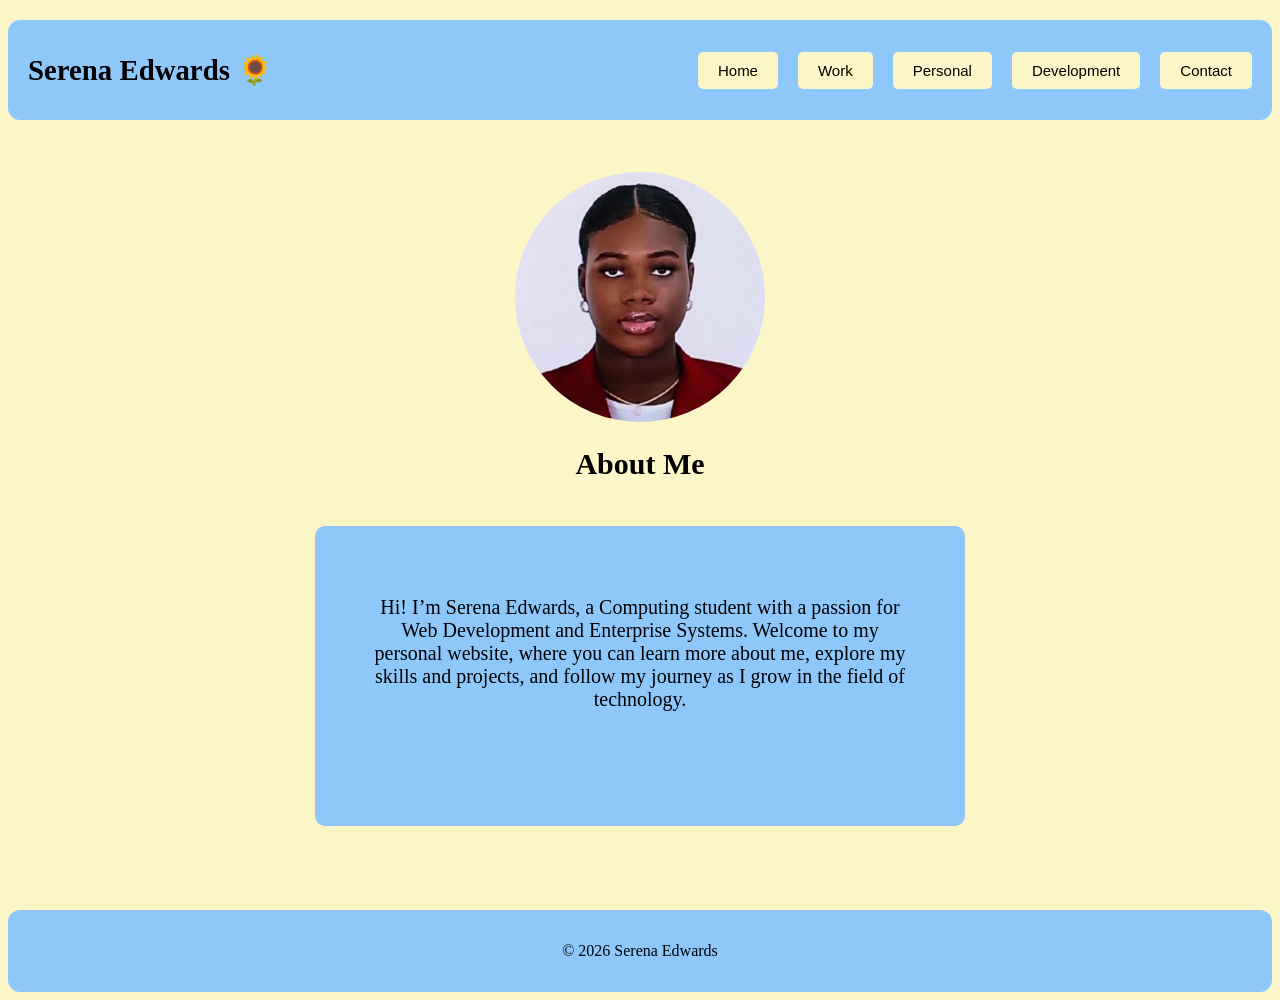
<file: index.html>
<!--Name: Serena Edwards-->

<!DOCTYPE html>
<html lang="en">
    <head>
        <meta charset="UTF-8">
        <meta name="viewport" content="width=device-width, initial-scale=1.0">
        <title>Serena Edwards</title>
         <link rel="stylesheet" href="style.css">
    </head>
    
    <body>
         <!--Header-->
        <header>
        <h1> Serena Edwards 🌻</h1>
        <nav>
        <ul>
            <li><a href="index.html"><button>Home</button></a></li>
          <li><a href="work.html"><button>Work</button></a></li>
          <li><a href="personal.html"><button>Personal</button></a></li>
          <li><a href="development.html"><button>Development</button></a></li>
          <li><a href="contact.html"><button>Contact</button></a></li>
        </ul>
    </nav>
</header>
        <!--Welcome-->
        <section id="home">
            <img src="professional-picture.jpg" alt="Profile Picture" class="circular-img">
            <h2> About Me </h2>
            <div class="about-container">
            <p> Hi! I’m Serena Edwards, a Computing student with a passion for Web Development and Enterprise Systems. 
                Welcome to my personal website, where you can learn more about me, explore my skills and projects, and 
                follow my journey as I grow in the field of technology.
            </p>
            </div>
        </section>
        
        <footer>
        <p>&copy; 2026 Serena Edwards </p>
    </footer>

    </body>
</html>
</file>
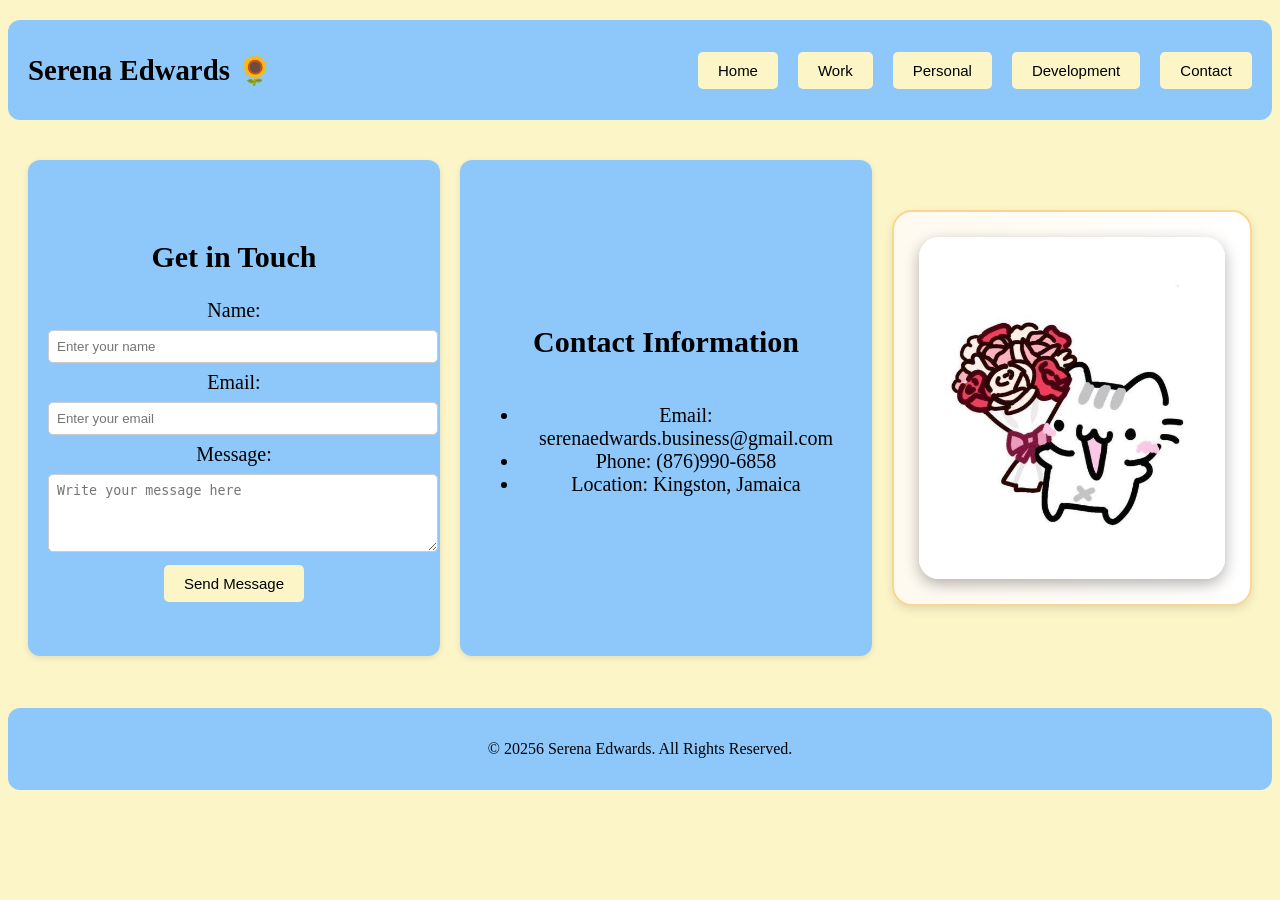
<file: contact.html>
<!--
Name: Serena Edwards
-->

<!DOCTYPE html>
<html lang="en">
  <head>
    <meta charset="UTF-8">
    <meta name="viewport" content="width=device-width, initial-scale=1.0">
    <title>Contact - Serena Edwards</title>
    <link rel="stylesheet" href="style.css">
    </head>
    
    <body>
         <!--Header-->
        <header>
        <h1> Serena Edwards 🌻</h1>
        <nav>
        <ul>
            <li><a href="index.html"><button>Home</button></a></li>
          <li><a href="work.html"><button>Work</button></a></li>
          <li><a href="personal.html"><button>Personal</button></a></li>
          <li><a href="development.html"><button>Development</button></a></li>
          <li><a href="contact.html"><button>Contact</button></a></li>
        </ul>
      </nav>
    </header>

    <!--Main content-->
    <main class="contact-container">
      <!--Contact Form Section-->
      <section class="contact-form">
        <h2>Get in Touch</h2>
        <form>
          <label for="name">Name:</label>
          <input type="text" id="name" placeholder="Enter your name" required>

          <label for="email">Email:</label>
          <input type="email" id="email" placeholder="Enter your email" required>

          <label for="message">Message:</label>
          <textarea id="message" rows="4" placeholder="Write your message here"></textarea>

          <button type="submit">Send Message</button>
        </form>
      </section>

      <!--Contact Info & Favorites-->
      <section class="contact-info">
        <h2>Contact Information</h2>
        <ul>
          <li>Email: serenaedwards.business@gmail.com</li>
          <li>Phone: (876)990-6858 </li>
          <li>Location: Kingston, Jamaica</li>
        </ul>

      </section>

      <div class="image-showcase">
  <img src="cat.jpeg" alt="cat">
</div>


    </main>

    <!--Footer-->
    <footer>
      <p>&copy; 20256 Serena Edwards. All Rights Reserved.</p>
    </footer>
  </body>
</html>
</file>
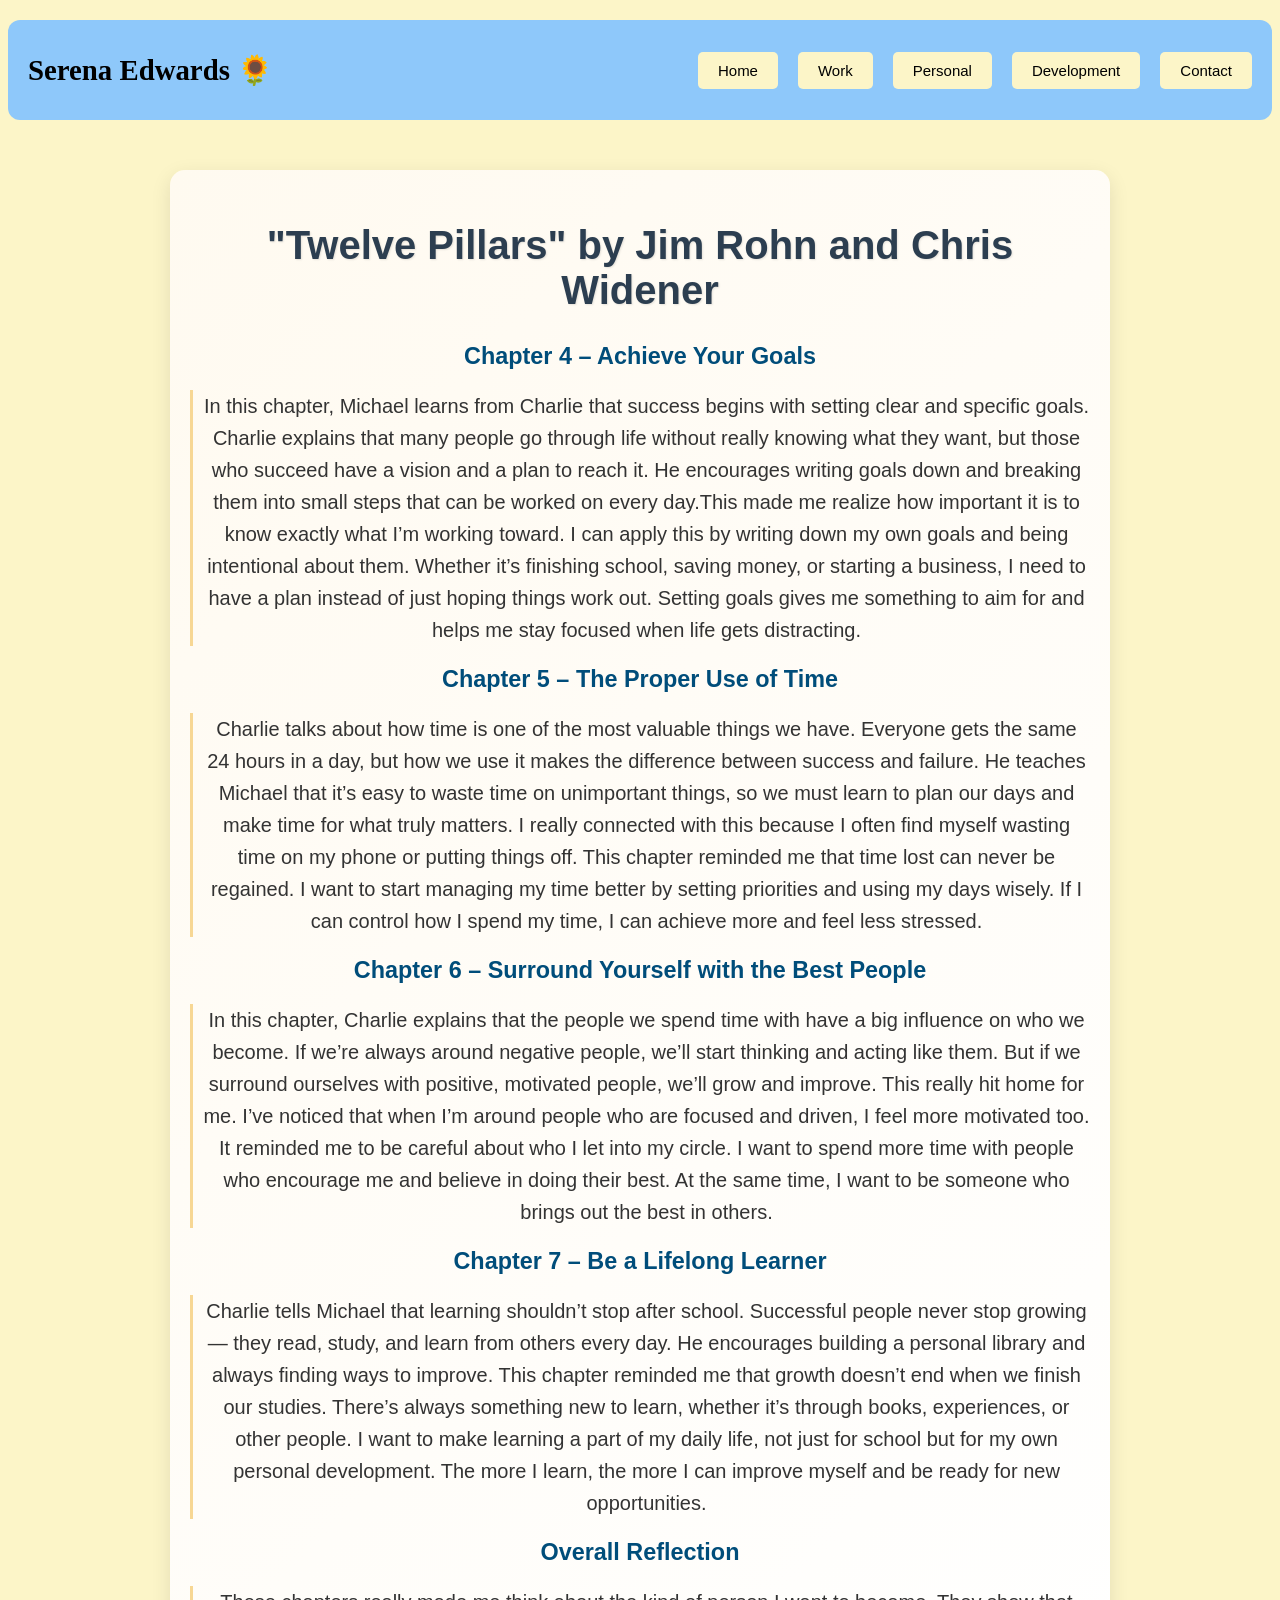
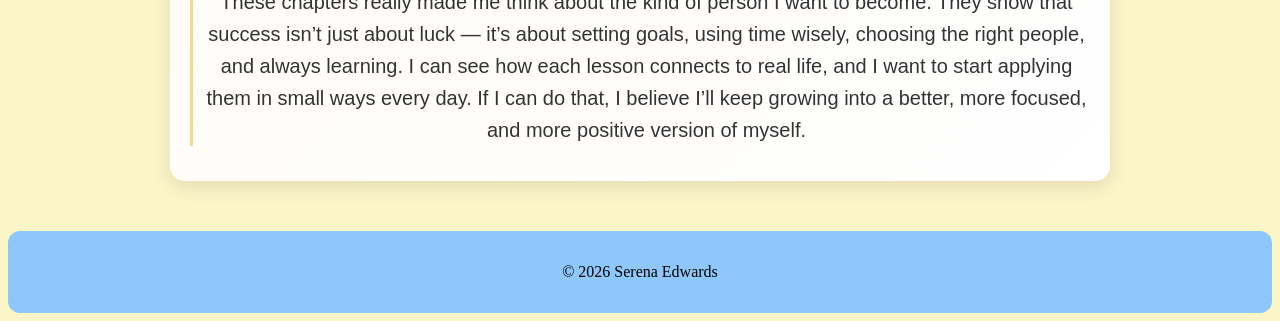
<file: development.html>
<!--Name: Serena Edwards--->

<!DOCTYPE html>
<html lang="en">
    <head>
        <meta charset="UTF-8">
        <meta name="viewport" content="width=device-width, initial-scale=1.0">
        <title>Serena Edwards</title>
         <link rel="stylesheet" href="style.css">
    </head>
    
    <body>
         <!--Header-->
        <header>
        <h1> Serena Edwards 🌻</h1>
        <nav>
        <ul>
            <li><a href="index.html"><button>Home</button></a></li>
          <li><a href="work.html"><button>Work</button></a></li>
          <li><a href="personal.html"><button>Personal</button></a></li>
          <li><a href="development.html"><button>Development</button></a></li>
          <li><a href="contact.html"><button>Contact</button></a></li>
        </ul>
    </nav>
</header>

<section id="development">
    <div class="Book">
    <h2>"Twelve Pillars" by Jim Rohn and Chris Widener</h2>
    <h3> Chapter 4 – Achieve Your Goals </h3>
    <p> In this chapter, Michael learns from Charlie that success begins with setting clear and specific goals. 
        Charlie explains that many people go through life without really knowing what they want, but those who 
        succeed have a vision and a plan to reach it. He encourages writing goals down and breaking them into 
        small steps that can be worked on every day.This made me realize how important it is to know exactly 
        what I’m working toward. I can apply this by writing down my own goals and being intentional about them. 
        Whether it’s finishing school, saving money, or starting a business, I need to have a plan instead of just
        hoping things work out. Setting goals gives me something to aim for and helps me stay focused when life 
        gets distracting.
    </p>
    <h3> Chapter 5 – The Proper Use of Time </h3>
    <p> Charlie talks about how time is one of the most valuable things we have. Everyone gets the same 24 hours 
        in a day, but how we use it makes the difference between success and failure. He teaches Michael that it’s
        easy to waste time on unimportant things, so we must learn to plan our days and make time for what truly matters.
        I really connected with this because I often find myself wasting time on my phone or putting things off. 
        This chapter reminded me that time lost can never be regained. I want to start managing my time better by 
        setting priorities and using my days wisely. If I can control how I spend my time, I can achieve more and feel 
        less stressed.
    </p>
    <h3>Chapter 6 – Surround Yourself with the Best People</h3>
    <p> In this chapter, Charlie explains that the people we spend time with have a big influence on who we become. 
        If we’re always around negative people, we’ll start thinking and acting like them. But if we surround ourselves 
        with positive, motivated people, we’ll grow and improve. This really hit home for me. I’ve noticed that when I’m 
        around people who are focused and driven, I feel more motivated too. It reminded me to be careful about who I let 
        into my circle. I want to spend more time with people who encourage me and believe in doing their best. At the same 
        time, I want to be someone who brings out the best in others.
    </p>
    <h3> Chapter 7 – Be a Lifelong Learner </h3>
    <P> Charlie tells Michael that learning shouldn’t stop after school. Successful people never stop growing — they 
        read, study, and learn from others every day. He encourages building a personal library and always finding ways to improve.
        This chapter reminded me that growth doesn’t end when we finish our studies. There’s always something new to learn, whether 
        it’s through books, experiences, or other people. I want to make learning a part of my daily life, not just for school but 
        for my own personal development. The more I learn, the more I can improve myself and be ready for new opportunities.
    </P>

    <h3>Overall Reflection</h3>
    <P> These chapters really made me think about the kind of person I want to become. They show that success isn’t just about luck —
         it’s about setting goals, using time wisely, choosing the right people, and always learning. I can see how each lesson 
         connects to real life, and I want to start applying them in small ways every day. If I can do that, I believe I’ll keep
         growing into a better, more focused, and more positive version of myself. 
        </P>
    </div>

</section>

<footer>
    <p>&copy; 2026 Serena Edwards </p>
</footer>
</file>
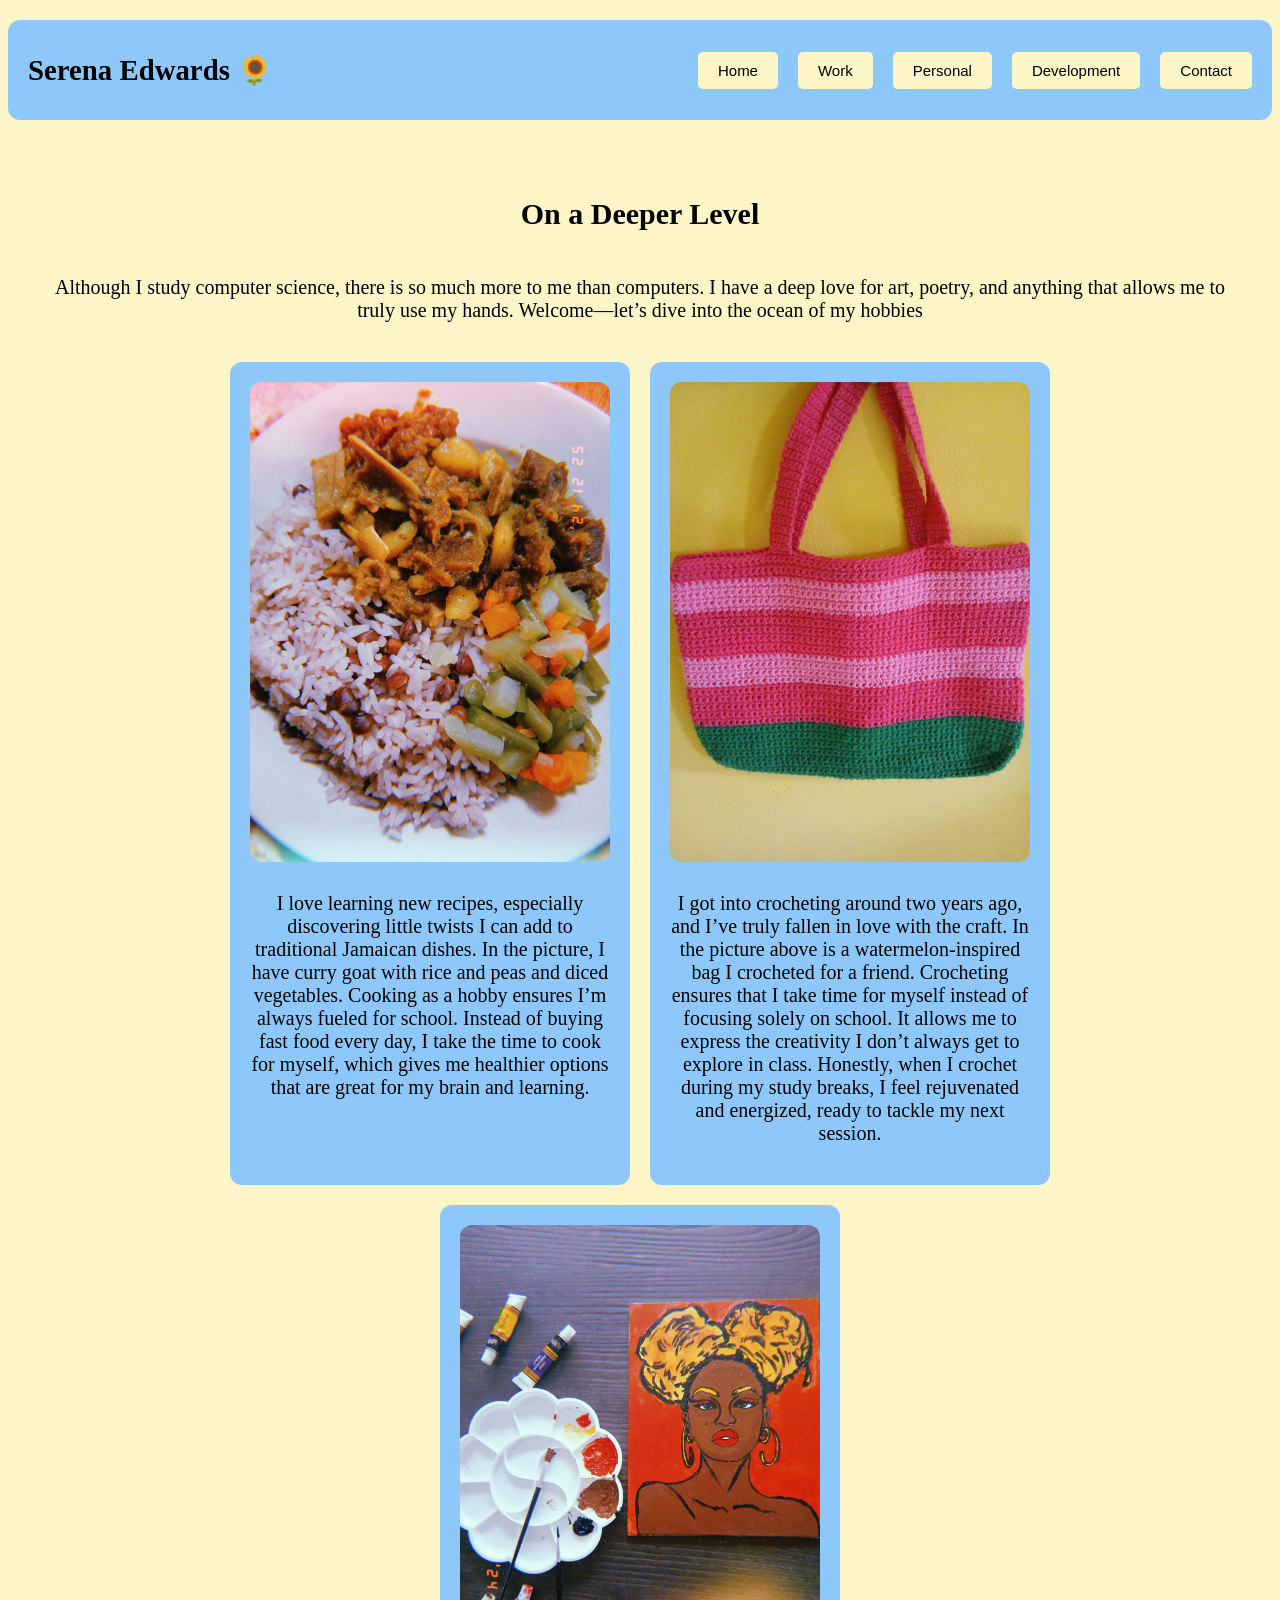
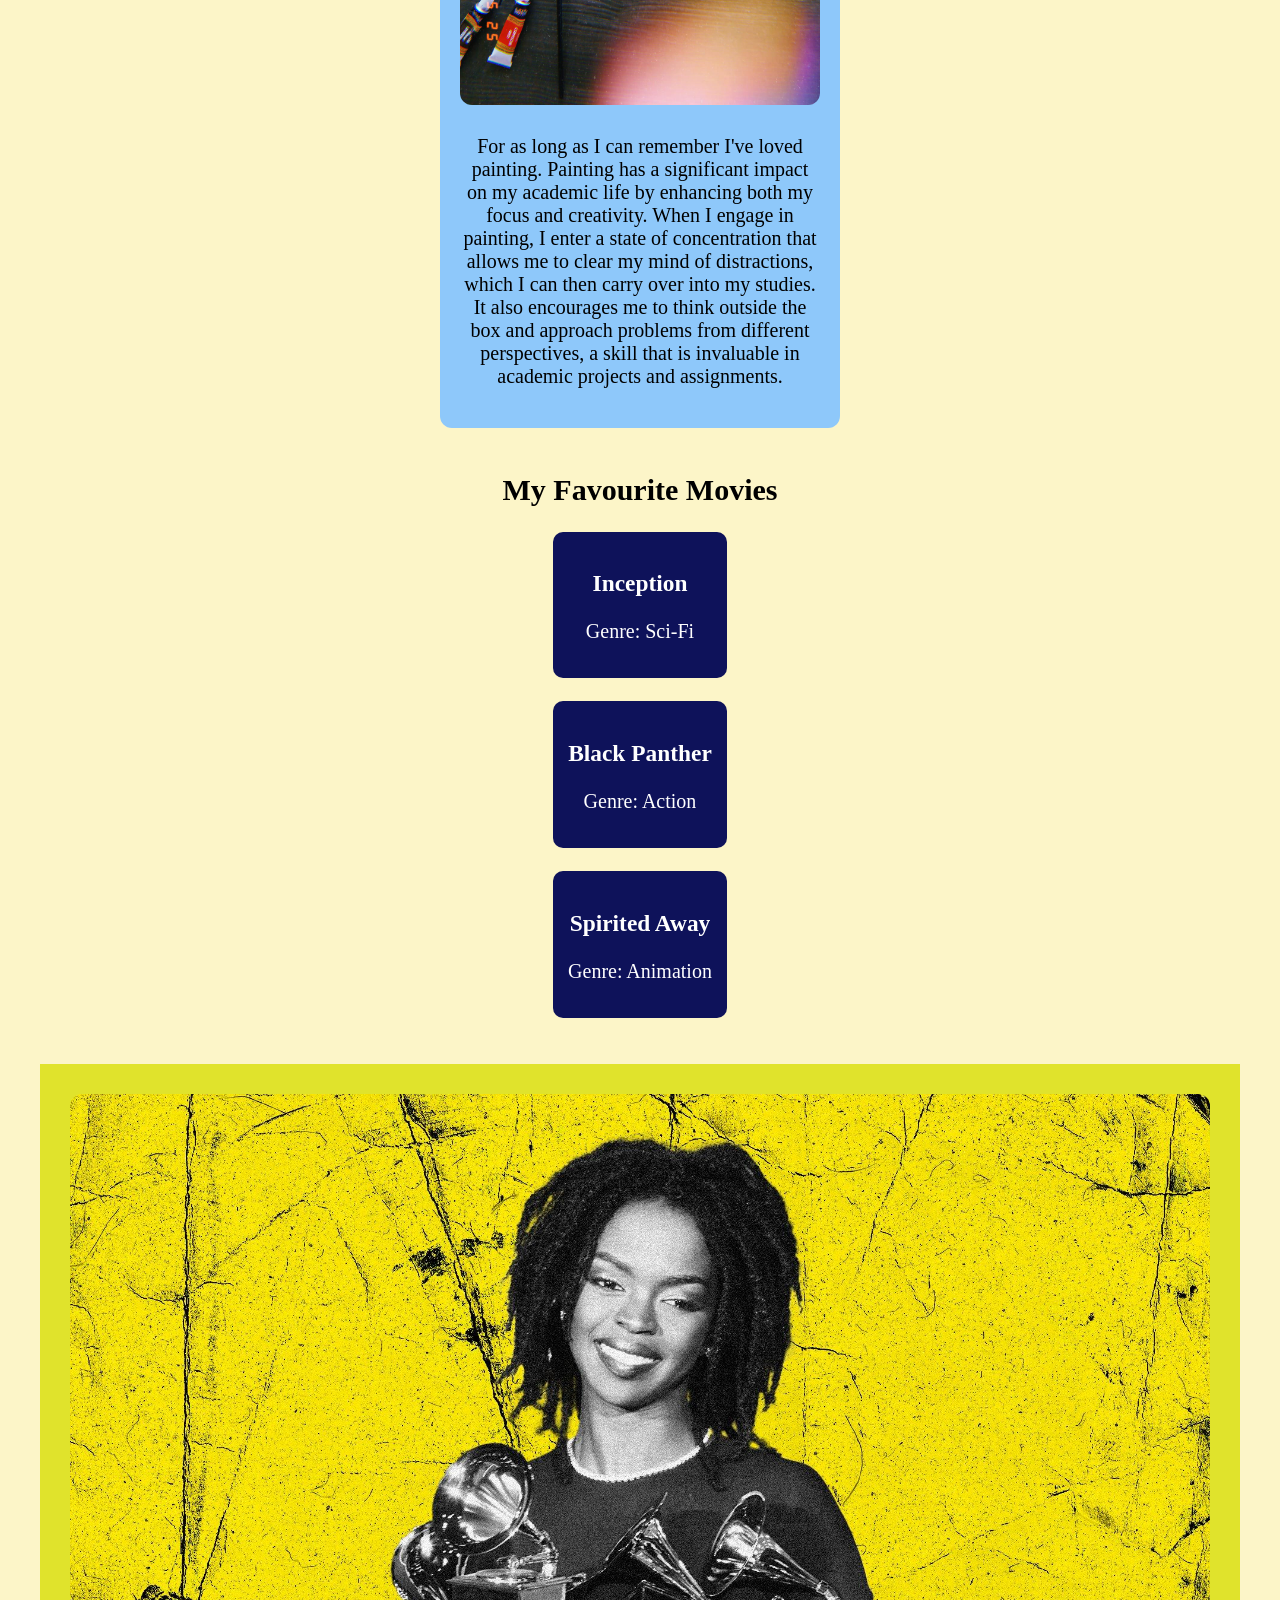
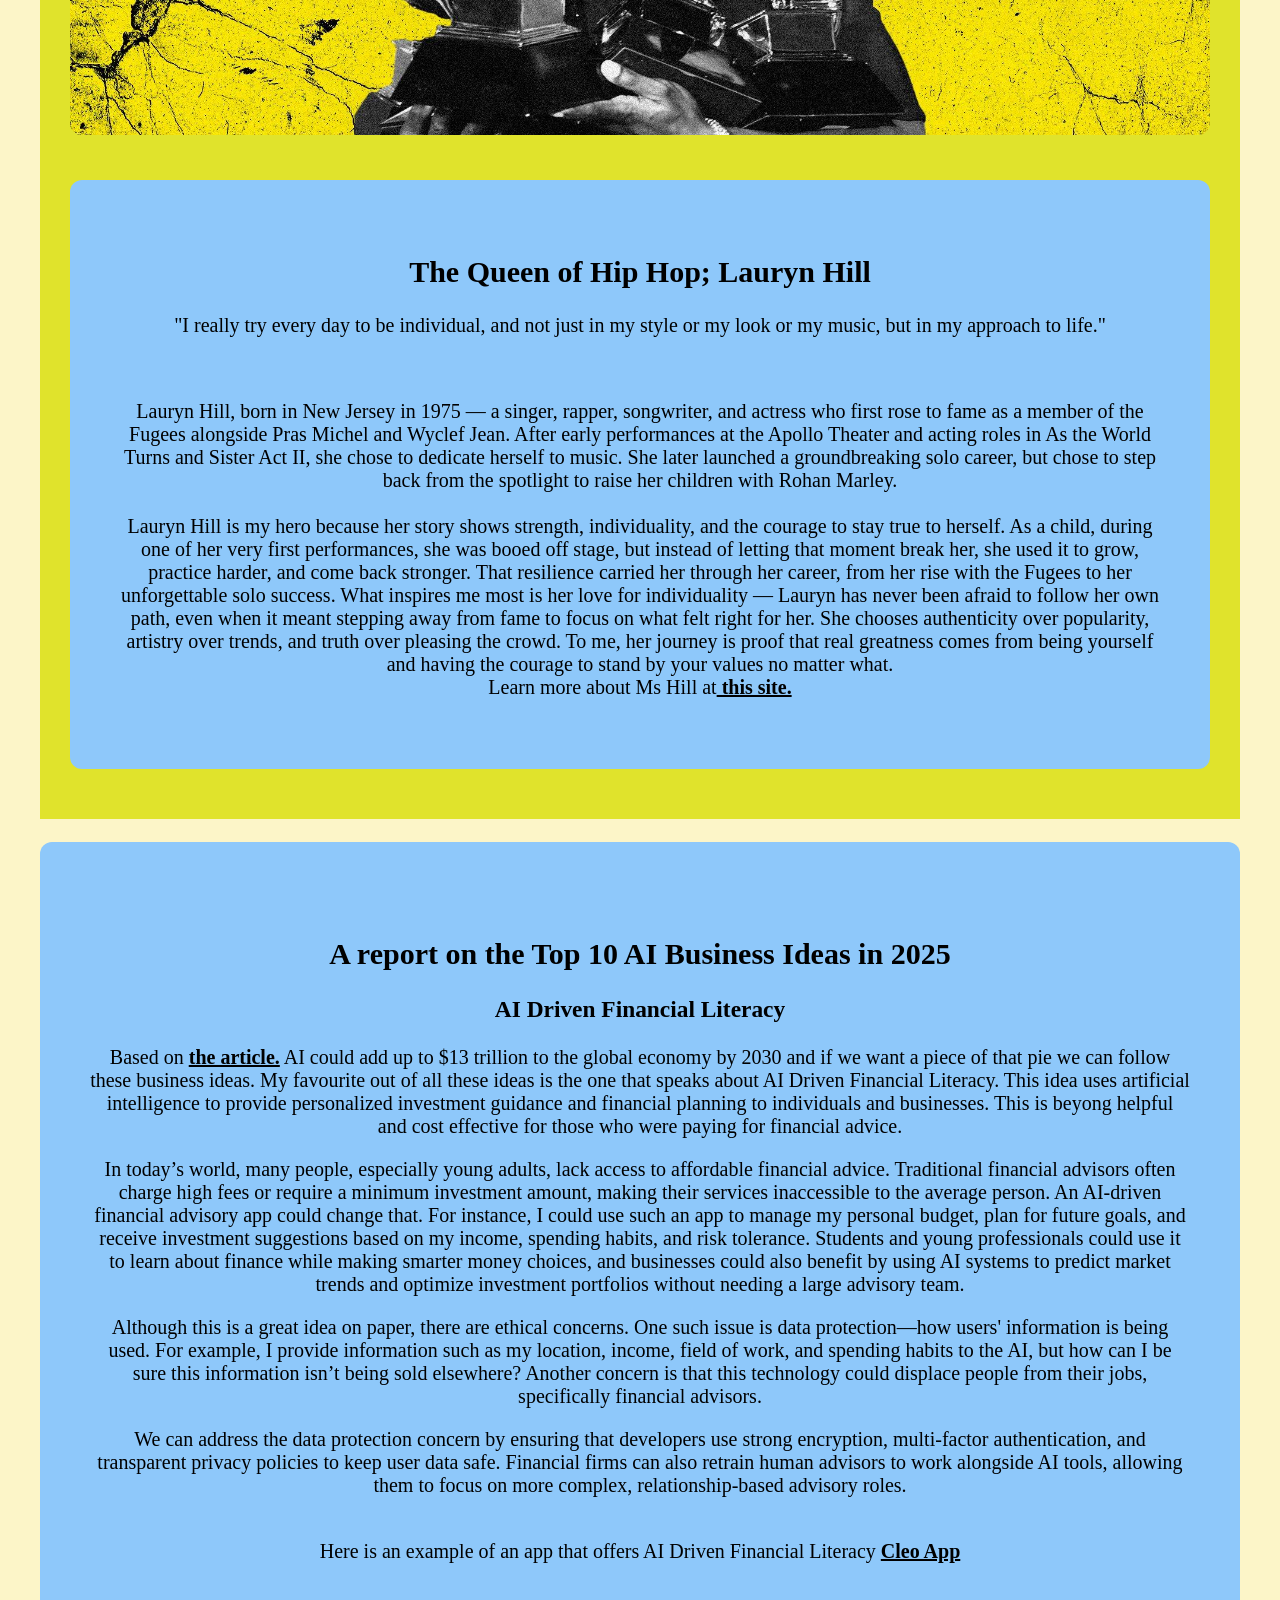
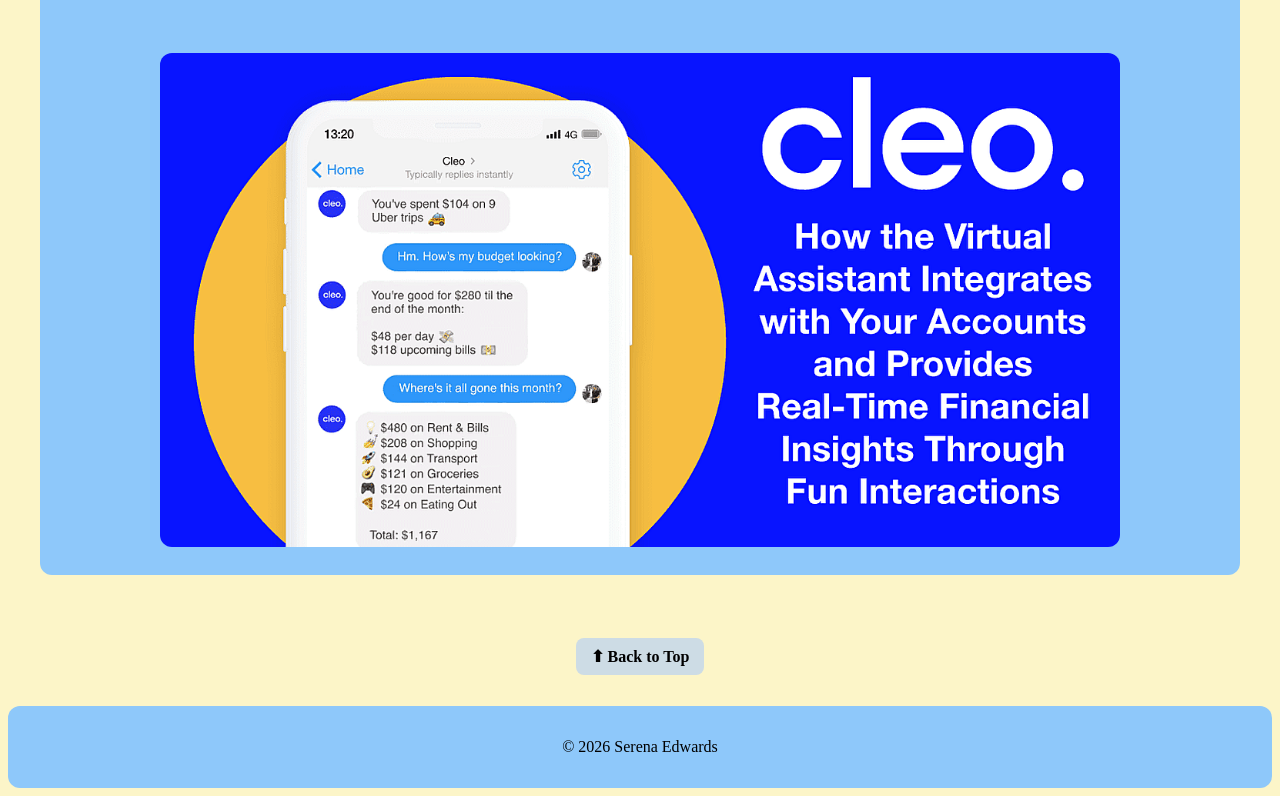
<file: personal.html>
<!--Name: Serena Edwards--->

<!DOCTYPE html>
<html lang="en">
    <head>
        <meta charset="UTF-8">
        <meta name="viewport" content="width=device-width, initial-scale=1.0">
        <title>Serena Edwards</title>
        <link rel="stylesheet" href="style.css">
    </head>
    
    <body>
         <!--Header-->
        <header>
        <h1> Serena Edwards 🌻</h1>
        <nav>
        <ul>
            <li><a href="index.html"><button>Home</button></a></li>
          <li><a href="work.html"><button>Work</button></a></li>
          <li><a href="personal.html"><button>Personal</button></a></li>
          <li><a href="development.html"><button>Development</button></a></li>
          <li><a href="contact.html"><button>Contact</button></a></li>
        </ul>
    </nav>
</header>

<section id="personal">
    <h2>On a Deeper Level</h2>
    <p>Although I study computer science, there is so much more to me than computers. 
        I have a deep love for art, poetry, and anything that allows me to 
        truly use my hands. Welcome—let’s dive into the ocean of my hobbies
    </p>

    <div class="hobbies-wrapper">
    <div class="hobby-card">
        <img src="cookingHobby.jpg" alt="Cooking">
        <p>
            I love learning new recipes, especially discovering little twists I can add to traditional Jamaican dishes.
            In the picture, I have curry goat with rice and peas and diced vegetables. Cooking as a hobby ensures I’m always 
            fueled for school. Instead of buying fast food every day, I take the time to cook for myself, which gives 
            me healthier options that are great for my brain and learning.
        </p>
    </div>

    <div class="hobby-card">
        <img src="crochetingHobby.jpg" alt="Crocheting">
        <p>
            I got into crocheting around two years ago, and I’ve truly fallen in love with the craft. 
            In the picture above is a watermelon-inspired bag I crocheted for a friend. Crocheting 
            ensures that I take time for myself instead of focusing solely on school. It allows me 
            to express the creativity I don’t always get to explore in class. Honestly, when I crochet 
            during my study breaks, I feel rejuvenated and energized, ready to tackle my next session. 
        </p>
    </div>

    <div class="hobby-card">
        <img src="artHobby.jpg" alt="Art">
        <p>
            For as long as I can remember I've loved painting. Painting has a significant impact on my 
            academic life by enhancing both my focus and creativity. When I engage in painting, I enter 
            a state of concentration that allows me to clear my mind of distractions, which I can then 
            carry over into my studies. It also encourages me to think outside the box and approach problems
            from different perspectives, a skill that is invaluable in academic projects and assignments.
        </p>
    </div>
</div>

  <!--Card-style section-->
        <h2 id="favourites">My Favourite Movies</h2>
        <div class="card-container">
          <div class="card">
            <h3>Inception</h3>
            <p>Genre: Sci-Fi</p>
          </div>
          <br>
          <div class="card">
            <h3>Black Panther</h3>
            <p>Genre: Action</p>
          </div>
          <br> 
          <div class="card">
            <h3>Spirited Away</h3>
            <p>Genre: Animation</p>
          </div>
        </div>
        <br> <br>


<div class="hero-container">
<div class="hero-picture">
    <img src="laurynHill.jpeg" alt="Ms Lauryn Hill">
</div>

<div class="hero-text">
    <h2>The Queen of Hip Hop; Lauryn Hill</h2>
    <p>"I really try every day to be individual, and not just in my style or my look or my music, 
        but in my approach to life."
    </p><br>
    <p>
        Lauryn Hill, born in New Jersey in 1975 — a singer, rapper, songwriter, and actress 
        who first rose to fame as a member of the Fugees alongside Pras Michel and Wyclef Jean.
         After early performances at the Apollo Theater and acting roles in As the World Turns and 
         Sister Act II, she chose to dedicate herself to music. She later launched a groundbreaking solo career, 
         but chose to step back from the spotlight to raise her children with Rohan Marley.
        <br><br>
        Lauryn Hill is my hero because her story shows strength, individuality, and the courage to stay true to herself. 
        As a child, during one of her very first performances, she was booed off stage, but instead of letting that moment 
        break her, she used it to grow, practice harder, and come back stronger. That resilience carried her through her career, 
        from her rise with the Fugees to her unforgettable solo success. What inspires me most is her love for individuality
         — Lauryn has never been afraid to follow her own path, even when it meant stepping away from fame to focus on what 
         felt right for her. She chooses authenticity over popularity, artistry over trends, and truth over pleasing the crowd. 
         To me, her journey is proof that real greatness comes from being yourself and having the courage to stand by your values no matter what.

         <br>
         Learn more about Ms Hill at<a href="https://achievement.org/achiever/lauryn-hill/" target="_blank"> this site.</a>
    </p>
</div>
</div>

<br>
<div class="report-container">
<div class="reportText">
    <h2>A report on the Top 10 AI Business Ideas in 2025</h2>
    <h3>AI Driven Financial Literacy</h3>
    <p>Based on <a href="https://clickup.com/blog/ai-business-ideas/?utm_source=google&utm_medium=cpc&utm_campaign=gs_cpc_arlv_nnc_nb_trial_all-devices_troas_lp_x_all-departments_x_taskmanagement&utm_content=all-countries_kw-target_text_all-industries_all-features_all-use-cases_ai_phrase&utm_term=&utm_creative=713306049272_dynamic_rsa&utm_custom1=&utm_custom2=&utm_lptheme=&utm_lpmod=&utm_mt=b&gad_source=1&gad_campaignid=20991268246&gbraid=0AAAAACR5vILU0g-x04iCx87mMamUTeoIH&gclid=CjwKCAjwz5nGBhBBEiwA-W6XRIQZsF7yLDP16BfpWsbYikH4E69bDednyP7xS9c0EhczOSDfi7TX_xoCmeYQAvD_BwE" target="_blank"> the article.</a>           
    AI could add up to $13 trillion to the global economy by 2030 and if we want a piece of that pie we can follow these business ideas.
    My favourite out of all these ideas is the one that speaks about AI Driven Financial Literacy. This idea uses artificial intelligence to provide personalized investment guidance and financial planning to individuals and businesses. This is beyong helpful and cost effective
    for those who were paying for financial advice.  

    <p>
        In today’s world, many people, especially young adults, lack access to affordable financial advice. Traditional financial advisors often charge high fees or 
        require a minimum investment amount, making their services inaccessible to the average person. An AI-driven financial advisory app could change that. For instance, 
        I could use such an app to manage my personal budget, plan for future goals, and receive investment suggestions based on my income, spending habits, and risk tolerance.
         Students and young professionals could use it to learn about finance while making smarter money choices, 
        and businesses could also benefit by using AI systems to predict market trends and optimize investment portfolios without needing a large advisory team.
    </p>
    <p>
        Although this is a great idea on paper, there are ethical concerns. One such issue is data protection—how users' information is being used. For example, 
        I provide information such as my location, income, field of work, and spending habits to the AI, but how can I be sure this information isn’t being sold 
        elsewhere? Another concern is that this technology could displace people from their jobs, specifically financial advisors.
    </p>
    <P>
       We can address the data protection concern by ensuring that developers use strong encryption, multi-factor authentication, and transparent privacy policies to keep user data safe.
        Financial firms can also retrain human advisors to work alongside AI tools, allowing them to focus on more complex, relationship-based advisory roles. 
    </P>

    <br> Here is an example of an app that offers AI Driven Financial Literacy <a href="https://play.google.com/store/apps/details?id=com.meetcleo.cleo&hl=en" target="_blank"> Cleo App</a>
    </p>
    </div>
    <div class="reportImage">
    <img src="cleoPersonal.png" alt="CleoApp">
    </div>
    <br>
</div>

</section>

  <!--Bookmark link-->
 <div class="bookmark-container">
            <a href="#top" class="back-top">⬆ Back to Top</a>
 </div>

<footer>
<p>&copy; 2026 Serena Edwards </p>
</footer>
</file>
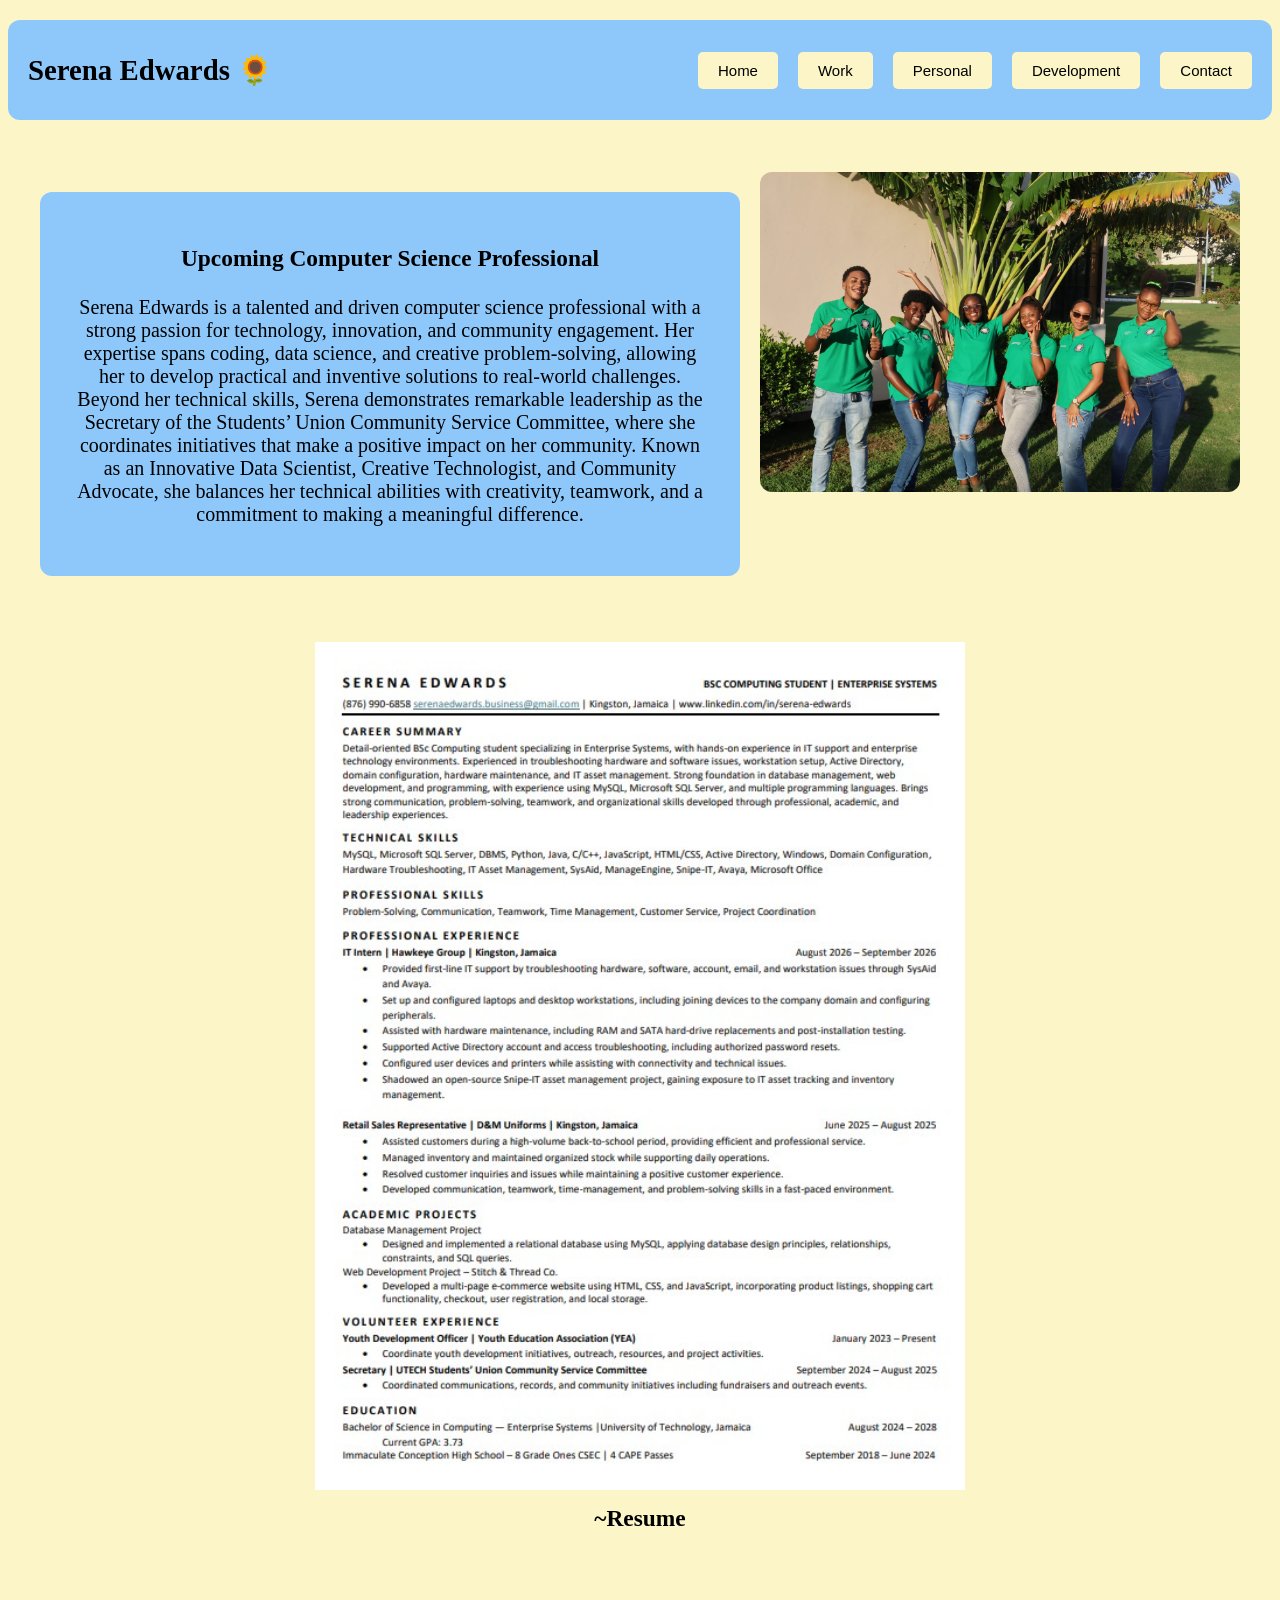
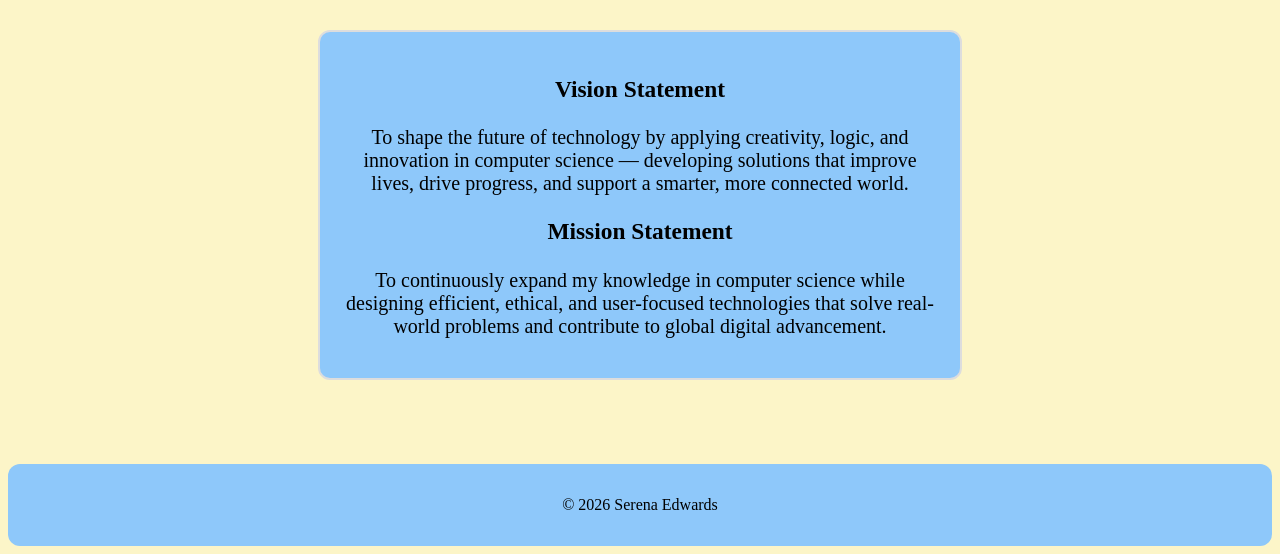
<file: work.html>
<!--Name: Serena Edwards--->

<!DOCTYPE html>
<html lang="en">
    <head>
        <meta charset="UTF-8">
        <meta name="viewport" content="width=device-width, initial-scale=1.0">
        <title>Serena Edwards</title>
         <link rel="stylesheet" href="style.css">
    </head>
    
    <body>
         <!--Header-->
        <header>
        <h1> Serena Edwards 🌻</h1>
        <nav>
        <ul>
            <li><a href="index.html"><button>Home</button></a></li>
          <li><a href="work.html"><button>Work</button></a></li>
          <li><a href="personal.html"><button>Personal</button></a></li>
          <li><a href="development.html"><button>Development</button></a></li>
          <li><a href="contact.html"><button>Contact</button></a></li>
        </ul>
        </nav>
        </header>
    
    <section id="work">
    <div class="work-flex-container">  
        <div class="work-text">
            <h3>Upcoming Computer Science Professional</h3>            
            <p>
                Serena Edwards is a talented and driven computer science professional with a 
                strong passion for technology, innovation, and community engagement. Her
                 expertise spans coding, data science, and creative problem-solving, allowing her 
                 to develop practical and inventive solutions to real-world challenges. Beyond 
                 her technical skills, Serena demonstrates remarkable leadership as the Secretary 
                 of the Students’ Union Community Service Committee, where she coordinates initiatives 
                 that make a positive impact on her community. Known as an Innovative Data Scientist, 
                 Creative Technologist, and Community Advocate, she balances her technical abilities 
                 with creativity, teamwork, and a commitment to making a meaningful difference.
            </p>
        </div>
        <div class="imgWork-container">
            <img src="workPicture.jpg" alt="Professional Picture">
        </div>
    </div>
    <br> <br>

        <div class="resume-container">
            <img src="ResumeForWebsite.jpg" alt="Resume">
            <h3> ~Resume </h3>
        </div>
        
        <div style="height: 80px;"></div>
        
         <div class="statements-container">
           
            <div class="vision">
                <h3>Vision Statement</h3>
                <p>
                    To shape the future of technology by applying creativity, logic, and innovation 
                    in computer science — developing solutions that improve lives, drive progress, and 
                    support a smarter, more connected world.
                </p>
            </div>
 
            <div class="mission">
                <h3>Mission Statement</h3>
                <p>
                    To continuously expand my knowledge in computer science while designing efficient, ethical, 
                    and user-focused technologies that solve real-world problems and contribute to global digital advancement.
                </p>
            </div>
        </div>


    </section>
 <footer>
        <p>&copy; 2026 Serena Edwards </p>
    </footer>
        </body>
</html>
</file>
<file: style.css>
/*  Name: Serena Edwards*/

/*CSS Variables*/
:root {
 --main-color: rgb(252,245,200,100); /*yellow*/
 --accent-color: rgb(142,200,250,67); /*blue*/
 --text-color: #000000;
 --font-main: 'inter';
}

header {
    display: flex;
    align-items: center; /* vertically center the items */
    justify-content: space-between; /* puts space between h1 and nav */
    padding: 10px 20px;
    background-color: var(--accent-color);
    margin: 20px 0;
    border-radius: 12px;
    position: sticky;
    top: 0;
    height: 80px;
}

.logo {
  width: 120px;
  height: auto;
}

button {
  background-color: var(--main-color);
  padding: 10px 20px; /* Top/Bottom and Left/Right padding */
  border: none; /* Remove default border */
  border-radius: 5px;
  font-size: 15px; /* Text size */
  cursor: pointer; /* Cursor changes on hover */

  a:hover {
    color: white;
  }
}

/* Hover effect */
button:hover {
  background-color: #13a8ed;
}

/* Active effect when clicking */
button:active {
  background-color: #226aad;
}

header h1 {
    margin: 0; /* remove default margin */
    font-size: 1.8rem;
}

header nav ul {
    display: flex;
    list-style: none;
    margin: 0;
    padding: 0;
    gap: 20px; /* space between links */
}

header nav ul li a {
    text-decoration: none;
    color: rgb(0, 0, 0); 
    font-weight: 500;
}


section {
    display: flex;
    flex-direction: column; 
    justify-content: center;
    align-items: center;
    padding: 2rem;
    text-align: center;
    font-size: 20px;
}

.circular-img {
    width: 250px;       /* adjust size as needed */
    height: 250px;      /* make width = height for perfect circle */
    border-radius: 50%; /* makes it circular */
    object-fit: cover;  /* ensures image fills circle without distortion */
}

.about-container {
 width: 550px;
 height: 200px;
 background-color: var(--accent-color);
 border-radius: 10px;
 margin: 20px 0;
 padding: 50px;
}

body {
    font-family: var(--font-main);
    color: var(--text-color);
    background-color: var(--main-color);
}

footer {
    background-color: var(--accent-color);
    color: black;
    text-align: center;
    padding: 1rem;
    margin-top: 2rem;
    border-radius: 12px;
}

/*PAGE 2 --- Work Page*/
/*Text and Image beside each other*/
.work-flex-container {
    display: flex;              /* side-by-side layout */
    align-items: flex-start;    /* align at the top */
    gap: 20px;                  /* space between text and image */
    flex-wrap: wrap;            /* wrap on smaller screens */
}

.work-text {
    flex: 1;                    /* text takes available space */
    min-width: 250px;           /* prevents text from shrinking too much */
    background-color: var(--accent-color);
    border-radius: 12px;
    margin: 20px 0;
    padding: 30px;              /* adjust padding so text fits nicely */
}

.imgWork-container {
    flex: 0 0 40%;              /* image container takes 40% width */
    text-align: center;         
}

.imgWork-container img {
    width: 100%;                /* image fills container width */
    height: auto;               /* keeps aspect ratio */
    border-radius: 12px;
}

/* Resume */

.resume-container {
    width: 650px;
    margin: 0 auto;
    text-align: center;
}

.resume-container img {
    width: 100%;
    height: auto;
    display: block;
}

.resume-container h3 {
    margin-top: 15px;
    margin-bottom: 0;
}

/* Vision and Mission */
.statements-container {
    background-color: var(--accent-color);
    border: 2px solid #ddd;
    border-radius: 12px;
    padding: 20px;
    margin: 18px auto 20px;
    max-width: 600px;
}


/*Personal Page*/
/* Bookmark link styling */
.bookmark-container {
  text-align: center;
  margin: 40px 0;
}

.back-top {
  text-decoration: none;
  background-color: #cddce5;
  padding: 10px 15px;
  border-radius: 8px;
  transition: background-color 0.3s ease;
}

.back-top:hover {
  background-color: var(--accent-color);
}

.hobbies-wrapper {
    display: flex;              /* side by side layout */
    justify-content: center;    /* center horizontally */
    gap: 20px;                  /* space between cards */
    flex-wrap: wrap;            /* stack on smaller screens */
    margin: 20px auto;
}

.hobby-card {
    display: flex;
    flex-direction: column;     /* image on top, text below */
    align-items: center;       
    background-color: var(--accent-color);
    border-radius: 12px;
    padding: 20px;
    width: 400px;               /* consistent card width */
    box-sizing: border-box;
}

.hobby-card img {
    width: 100%;                /* image fills card width */
    height: auto;               /* maintain aspect ratio */
    border-radius: 12px;
    margin-bottom: 10px;        /* space between image and text */
}

.hobby-card p {
    text-align: center;         
}

/* Movies section*/
.card {
  color: white;
  flex: 1 1 150px;
  background-color: #0e125a;
  padding: 15px;
  border-radius: 10px;
  text-align: center;
  transition: transform 0.3s ease; /* Animation */
}

.card:hover {
  transform: scale(1.05);
}

/* Hero Section Container */
.hero-container {
  display: flex;
  align-items: center;
  justify-content: center;
  flex-wrap: wrap;
  gap: 20px;
  padding: 30px;
  background: rgb(224, 227, 44);
}

.hero-picture img {
   width: 100%;                /* image fills container width */
   height: auto;               /* keeps aspect ratio */
   border-radius: 12px;
}

.hero-text {
  flex: 1;                    /* text takes available space */
    min-width: 250px;         /* ensures text doesn't get too small */
    background-color: var(--accent-color);
    width: 300px;
    border-radius: 12px;
    margin: 20px 0;
    padding: 50px;
}

a {  /*affects all links on page*/
    color: black;
    text-decoration: underline;
    font-weight: bold;
}
a:hover {
    color: rgb(224, 101, 235);

}

/*AI Business Container*/
.report-container {
    align-items: center;        /* center content */
    background-color: var(--accent-color);
    border-radius: 12px;
}

.reportText {                   
    border-radius: 12px;
    margin: 20px 0;
    padding: 50px;
}

.reportImage img {
  width: 80%;               
  height: auto;             
  border-radius: 12px;
}

/*Development page*/

/* Section styling */
#development {
  width: 90%;
  max-width: 900px;
  margin: 50px auto;
  padding: 20px;
  background: linear-gradient(135deg, #fffaf0, #ffffff);
  border-radius: 15px;
  box-shadow: 0 6px 20px rgba(0,0,0,0.1);
  transition: transform 0.3s ease, box-shadow 0.3s ease;
} 

/* Animate on load */
#development {
  animation: fadeInUp 1s ease-out;
}

/* Section headings */
#development h2 {
  text-align: center;
  font-size: 2em;
  color: #2c3e50;
  font-family: "Poppins", sans-serif;
  margin-bottom: 30px;
  text-shadow: 1px 1px 2px rgba(0,0,0,0.1);
}

#development h3 {
  color: #004d7a;
  margin-top: 20px;
  margin-bottom: 10px;
  font-family: "Poppins", sans-serif;
}

/* Paragraphs styling */
#development p {
  font-family: "Open Sans", sans-serif;
  line-height: 1.6;
  color: #333;
  margin-bottom: 15px;
  padding-left: 10px;
  border-left: 3px solid #f7d794;
}

/* Hover effect for the whole section */
#development:hover {
  transform: scale(1.01);
  box-shadow: 0 12px 30px rgba(0,0,0,0.15);
}

/* Subtle fade-in animation */
@keyframes fadeInUp {
  0% {
    opacity: 0;
    transform: translateY(30px);
  }
  100% {
    opacity: 1;
    transform: translateY(0);
  }
}

/*Contact Page*/

/* Main layout using Flexbox */
.contact-container {
  display: flex;
  flex-wrap: wrap;
  justify-content: space-around;
  padding: 20px;
  gap: 20px;
}

/* Contact form and info cards */
.contact-form, .contact-info {
  flex: 1 1 300px;
  background-color: var(--accent-color);
  padding: 20px;
  border-radius: 12px;
  box-shadow: 0 2px 6px rgba(0,0,0,0.1);
}

/* Input fields */
input, textarea {
  width: 100%;
  margin: 8px 0;
  padding: 8px;
  border-radius: 5px;
  border: 1px solid #ccc;
}

/* Responsive layout */
@media (max-width: 768px) {
  .contact-container {
    flex-direction: column;
  }
  header {
    flex-direction: column;
    text-align: center;
  }
}

/* Picture Showcase Section */
.image-showcase {
  display: flex;
  flex-direction: row;
  align-items: center;
  justify-content: center;
  background: linear-gradient(to right, #fffaf0, #ffffff);
  border: 2px solid #f7d794;
  border-radius: 20px;
  box-shadow: 0 4px 10px rgba(0,0,0,0.1);
  padding: 25px;
  margin: 50px auto;
  width: 25%;
  max-width: 600px;
  text-align: center;
  transition: transform 0.3s ease, box-shadow 0.3s ease;
}

.image-showcase:hover {
  transform: scale(1.02);
  box-shadow: 0 10px 20px rgba(0,0,0,0.2);
}

.image-showcase img {
  width: 100%;
  height: auto;
  border-radius: 20px;
  box-shadow: 0 5px 15px rgba(0,0,0,0.3);
  transition: transform 0.5s ease, filter 0.5s ease;
}

/* Cool hover effects */
.image-showcase img:hover {
  transform: scale(1.05);
  filter: brightness(1.1) saturate(1.2);
}
</file>
